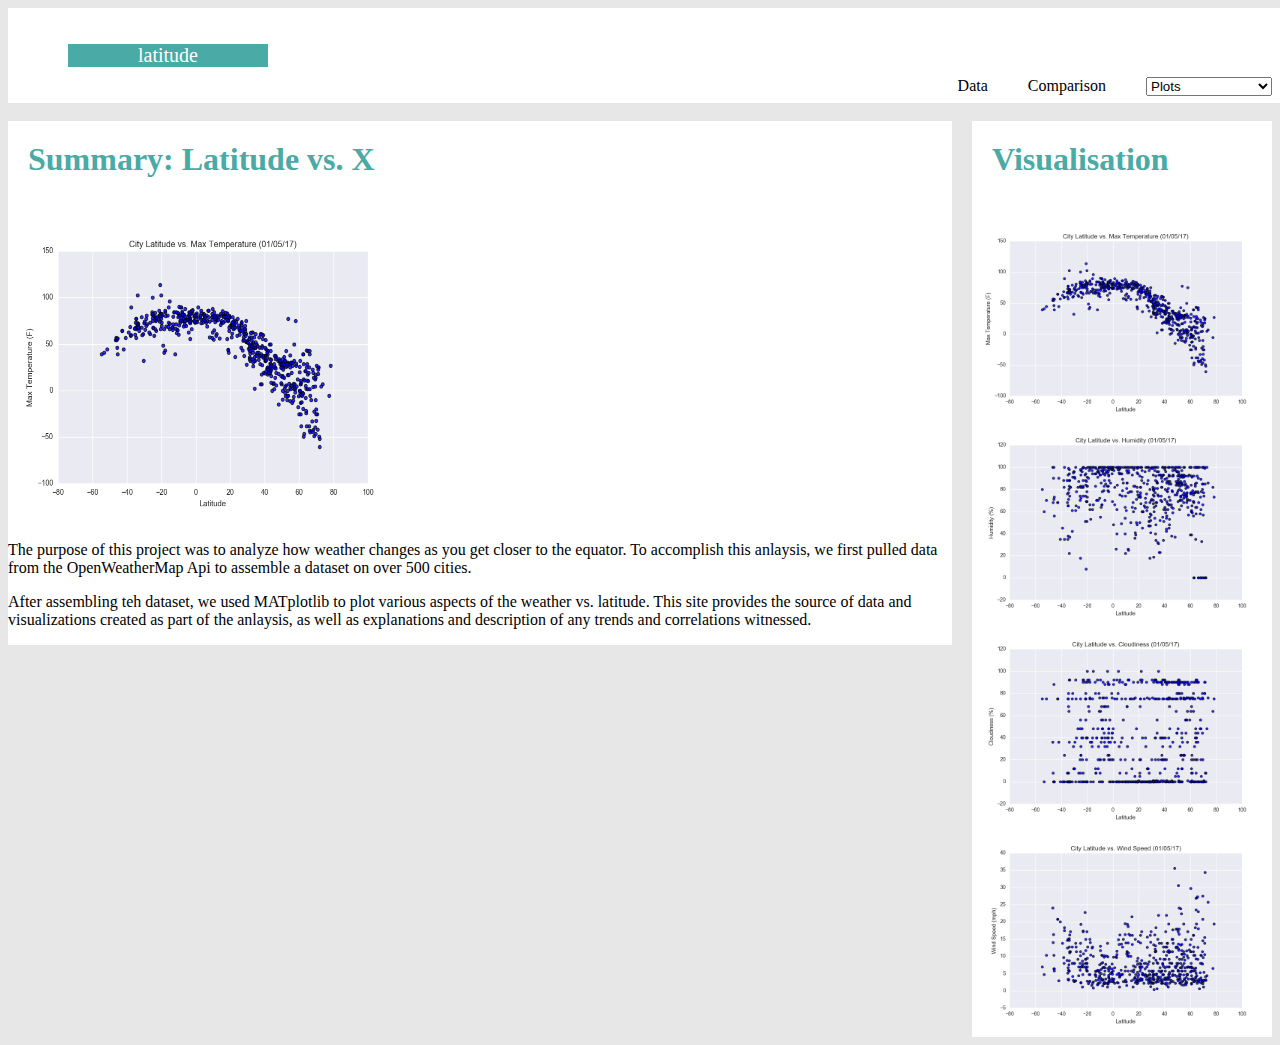
<file: index.html>
<!DOCTYPE html>
<html lang="en-us">
<head>
  <meta charset="UTF-8">
	<title>Web Visualisation</title>
	<link rel="stylesheet" type="text/css" href="Pages/styles.css">
</head>

<body>
	<div class="container">
	  <nav class="navbar">
		<ul>
		  <header class='latitude'>latitude</header>
		  <li>
			<select class="plots">
				<option value="Plots">Plots</option>
				<option value="Max Temperature">Max Temperature</option>
				<option value="Humidity">Humidity</option>
				<option value="Cloudiness">Cloudiness</option>
				<option value="Wind Speed">Wind Speed</option>
			</select>
		  </li>
		  <li>
			<a class="comparison" href="Pages/Comparisons">Comparison</a>
		  </li>
		  <li>
			<a class="data" href="Pages/data.html">Data</a>
		  </li>
		</ul>
	  </nav>
 
	  <br>
	  <div class="new">
		<section id="GeneralInformation">
	  <header class="header">
		<h1>Summary: Latitude vs. X</h1>
	  </header>
	  <main>
			<section id="ProjectDescription">
					<img id='MaxTemperature' src="Assests/Fig1.png" alt="MaxTemp">
				<p>The purpose of this project was to analyze how weather changes as you get closer to the equator. To accomplish this anlaysis, we first pulled data from the OpenWeatherMap Api to assemble a dataset on over 500 cities.</p>
				<p>After assembling teh dataset, we used MATplotlib to plot various aspects of the weather vs. latitude. This site provides the source of data and visualizations created as part of the anlaysis, as well as explanations and description of any trends and correlations witnessed.</p>
			</section>
		</section>
	</section>

	<aside id="multipleImages">
		<header class='header'>
		<h1>Visualisation</h1>
	</header>
		<img id='MaxTemperature1' src="Assests/Fig1.png">
		<img id="Humidity" src="Assests/Fig2.png">
		<img id="Cloudiness" src="Assests/Fig3.png">
		<img id="WindSpeed" src="Assests/Fig4.png">
	</aside>
	</div>
	</main>
</file>
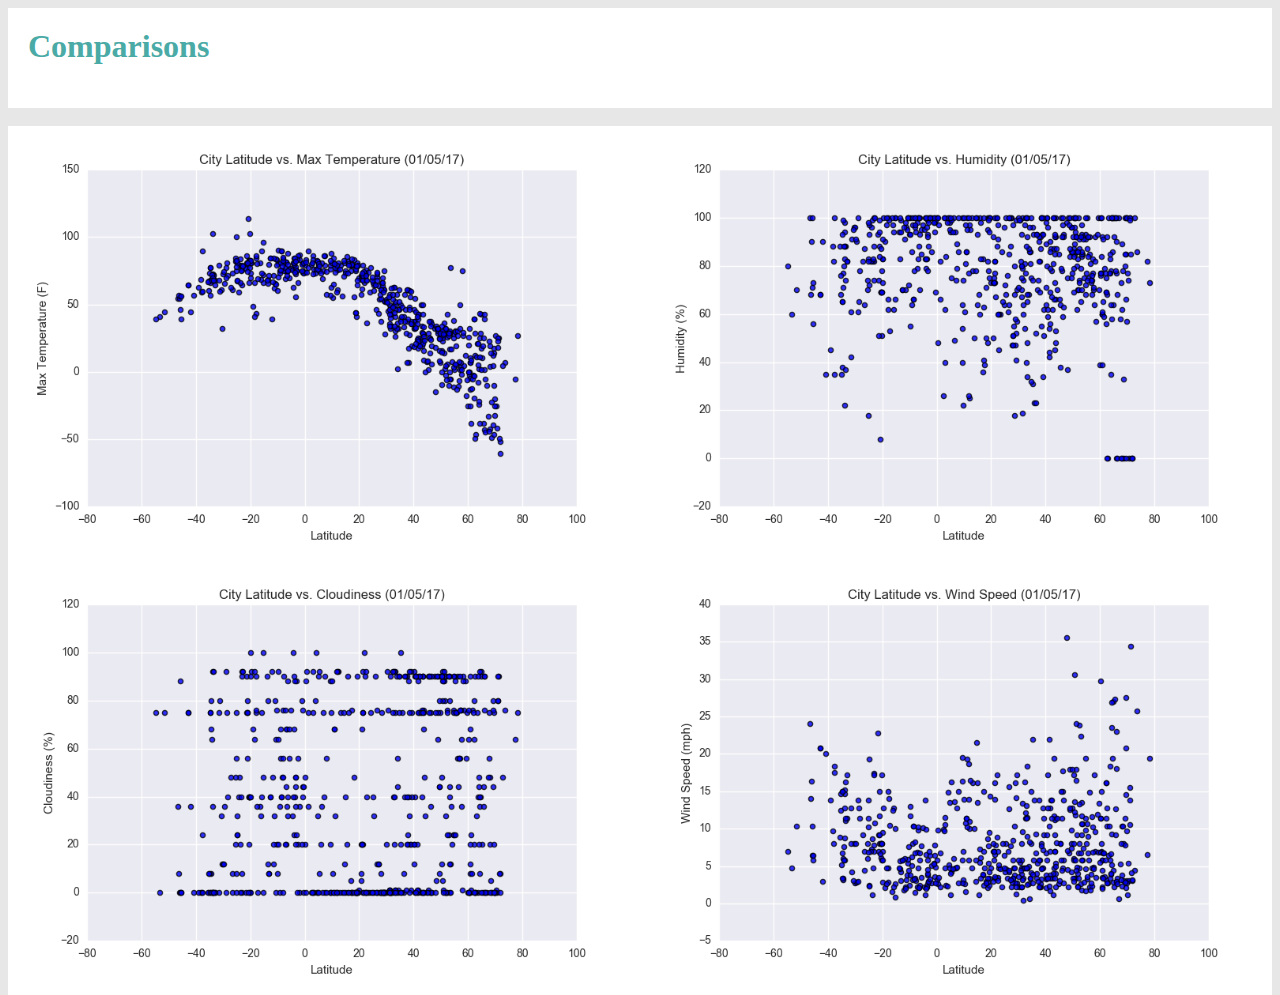
<file: Pages/Comparisons.html>
<!DOCTYPE html>
<html lang="en-us">
<head>
  <meta charset="UTF-8">
	<title>Comparisons Page</title>
	<link rel="stylesheet" type="text/css" href="../Pages/styles.css">
</head>
<header class='header'>
  <h1>Comparisons</h1>
</header>
<br>
<body class='comps'>
<img id='MaxTemperature_comp' src="../Assests/Fig1.png">
<img id='Humidity_comp' src="../Assests/Fig2.png">
<img id='Cloudiness_comp' src="../Assests/Fig3.png">
<img id='WindSpeed_comp' src="../Assests/Fig4.png">
</body>
</file>
<file: Pages/styles.css>
/* Giving the body the specified background color, adding font sizes for the h1 and h3 elements we'll be using */
body {
  background: #e7e7e7;
}


.latitude {
  background-color: #4aaaa5;
  font-size: 20px;
  width: 200px;
  text-align: center;
  color: white;
}

.visualisation {
  background-color: #4aaaa5;
  font-size: 20px;
  width: 200px;
  text-align: center;
  color: white;
}
/* Giving our navbar some padding and a background color */
.navbar {
  padding: 20px;
  background: white;
  width: 100%;
}

.GeneralInformation {
  float: left;
}

.new {
  display: flex;
}
/* Making our navbar li's inline-block elements this makes it so we can have multiple on the same line. Floats could have been used too */
.navbar li {
  display: inline;
  padding: 10px;
  margin-right: 10px;
  margin-left: 10px;
  cursor: pointer;
  background: #fff;
  border-radius: 0;
  float: right;
  height: 0;
}

/* Getting rid of the default link styles here */
.navbar li a {
  color: #000;
  text-decoration: none;
  float: right;
}

.header {
  height: 100px;
  padding-top: 0px;
  background: #ffffff;
  color: #4aaaa5;
}

#MaxTemperature {
  height: 300px;
  width: 400px;
  position: relative;
}

#Humidity {
  height: 200px;
  width: 300px;
  position: relative;
}
#Cloudiness {
  height: 200px;
  width: 300px;
  position: relative;
}
#WindSpeed {
  height: 200px;
  width: 300px;
  position: relative;
}

#MaxTemperature1 {
  height: 200px;
  width: 300px;
  position: relative;
}
#ProjectDescription {
  background-color: white;
  display: inline-block;
  flex-wrap: wrap;
}
/* Centering our h1 tag inside our header, giving it a little padding, removing its margin */
.header h1 {
  padding: 20px;
  margin: 0;
  color:#4aaaa5;
  text-align: left;
  width: 100%;
}

#nav-select {
  visibility: hidden;
}

#multipleImages {
  flex-wrap: wrap;
  float: right;
  width: 35%;
  background: white;
  margin-left: 20px;
}

#MaxTemperature_comp {
width: 50%;
height: 50%;
top: 0%;
float: left;
}

#Cloudiness_comp {
  width: 50%;
  height: 50%;
  top: 0%;
  float: left;
  }

#WindSpeed_comp {
    width: 50%;
    height: 50%;
    top: 0%;
    float: right;
}
#Humidity_comp {
  width: 50%;
  height: 50%;
  top: 50%;
  right: 50%;
  float: right;
  }
/* Adding media queries to show the drop-down, and hide the navbar when the screen is smaller than 480 pixels */
@media (max-width: 480px) {
  .navbar li {
    padding: 10px;
  }

  .post {
    margin-right: 30px;
    margin-left: 30px;
  }

  .navbar ul {
    visibility: hidden;
  }

  #nav-select {
    visibility: visible;
  }
}
</file>
